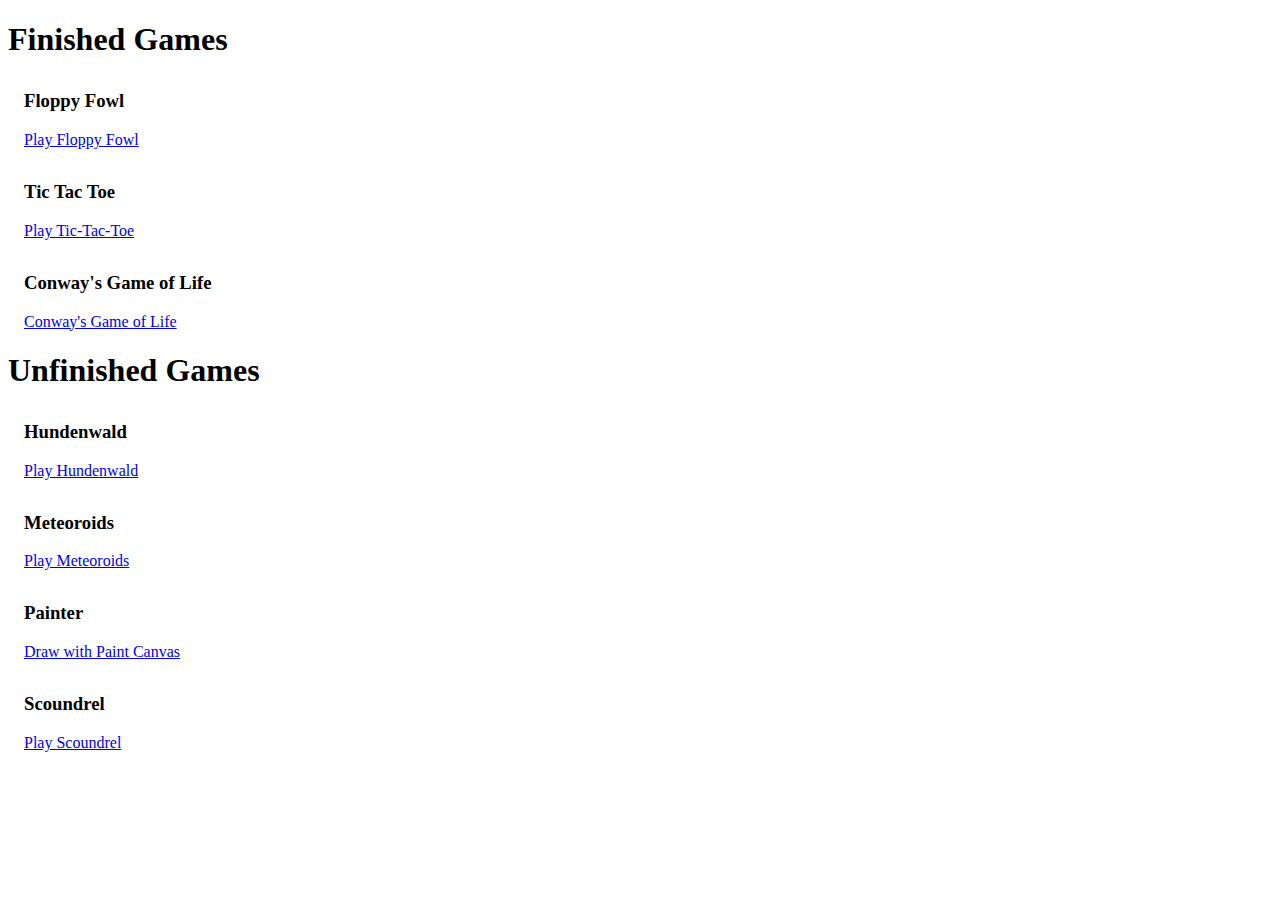
<file: index.html>
<!DOCTYPE html>
<html lang="en">

<head>
  <meta charset="UTF-8" />
  <meta name="viewport" content="width=device-width, initial-scale=1.0" />
  <meta http-equiv="X-UA-Compatible" content="ie=edge" />
  <script src="https://code.jquery.com/jquery-3.3.1.slim.min.js"
    integrity="sha384-q8i/X+965DzO0rT7abK41JStQIAqVgRVzpbzo5smXKp4YfRvH+8abtTE1Pi6jizo"
    crossorigin="anonymous"></script>
  <script src="https://cdnjs.cloudflare.com/ajax/libs/popper.js/1.14.3/umd/popper.min.js"
    integrity="sha384-ZMP7rVo3mIykV+2+9J3UJ46jBk0WLaUAdn689aCwoqbBJiSnjAK/l8WvCWPIPm49"
    crossorigin="anonymous"></script>
  <link rel="stylesheet" href="https://stackpath.bootstrapcdn.com/bootstrap/4.1.3/css/bootstrap.min.css"
    integrity="sha384-MCw98/SFnGE8fJT3GXwEOngsV7Zt27NXFoaoApmYm81iuXoPkFOJwJ8ERdknLPMO" crossorigin="anonymous" />
  <script src="https://stackpath.bootstrapcdn.com/bootstrap/4.1.3/js/bootstrap.min.js"
    integrity="sha384-ChfqqxuZUCnJSK3+MXmPNIyE6ZbWh2IMqE241rYiqJxyMiZ6OW/JmZQ5stwEULTy"
    crossorigin="anonymous"></script>
  <link rel="stylesheet" href="index.css" />
  <title>Andrew's Browser Games</title>
</head>

<body>
  <h1 class="text-primary font-weight-bold text-center mt-4">Finished Games</h1>
  <div class="container text-center d-flex flex-wrap">
    <div class="card spacerize">
      <div class="card-header">
        <h3 class="font-weight-bold text-center">Floppy Fowl</h3>
      </div>
      <div class="card-body">
        <div><a class="btn btn-primary" href="Floppyfowl/floppy.html">Play Floppy Fowl</a></div>
      </div>
    </div>
    <div class="card spacerize">
      <div class="card-header">
        <h3 class="font-weight-bold text-center">Tic Tac Toe</h3>
      </div>
      <div class="card-body">
        <div><a class="btn btn-primary" href="tic-tac-toe/tictactoe.html">Play Tic-Tac-Toe</a></div>
      </div>
    </div>
    <div class="card spacerize">
      <div class="card-header">
        <h3 class="font-weight-bold text-center">Conway's Game of Life</h3>
      </div>
      <div class="card-body">
        <a class="btn btn-primary" href="Game-Of-Life/index.html">Conway's Game of Life</a>
      </div>
    </div>
  </div>
  <h1 class="text-primary font-weight-bold text-center mt-4">Unfinished Games</h1>
  <div class="container text-center d-flex flex-wrap">
    <div class="card spacerize">
      <div class="card-header">
        <h3 class="font-weight-bold text-center">Hundenwald</h3>
      </div>
      <div class="card-body">
        <div><a class="btn btn-primary" href="Hundenwald/hwald.html">Play Hundenwald</a></div>
      </div>
    </div>
    <div class="card spacerize">
      <div class="card-header">
        <h3 class="font-weight-bold text-center">Meteoroids</h3>
      </div>
      <div class="card-body">
        <div><a class="btn btn-primary" href="Meteoroids/meteoroids.html">Play Meteoroids</a></div>
      </div>
    </div>
    <div class="card spacerize">
      <div class="card-header">
        <h3 class="font-weight-bold text-center">Painter</h3>
      </div>
      <div class="card-body">
        <div><a class="btn btn-primary" href="paint-canvas/paint.html">Draw with Paint Canvas</a></div>
      </div>
    </div>
    <div class="card spacerize">
      <div class="card-header">
        <h3 class="font-weight-bold text-center">Scoundrel</h3>
      </div>
      <div class="card-body">
        <div><a class="btn btn-primary" href="Scoundrel/scoundrel.html">Play Scoundrel</a></div>
      </div>
    </div>
  </div>
</body>

</html>
</file>
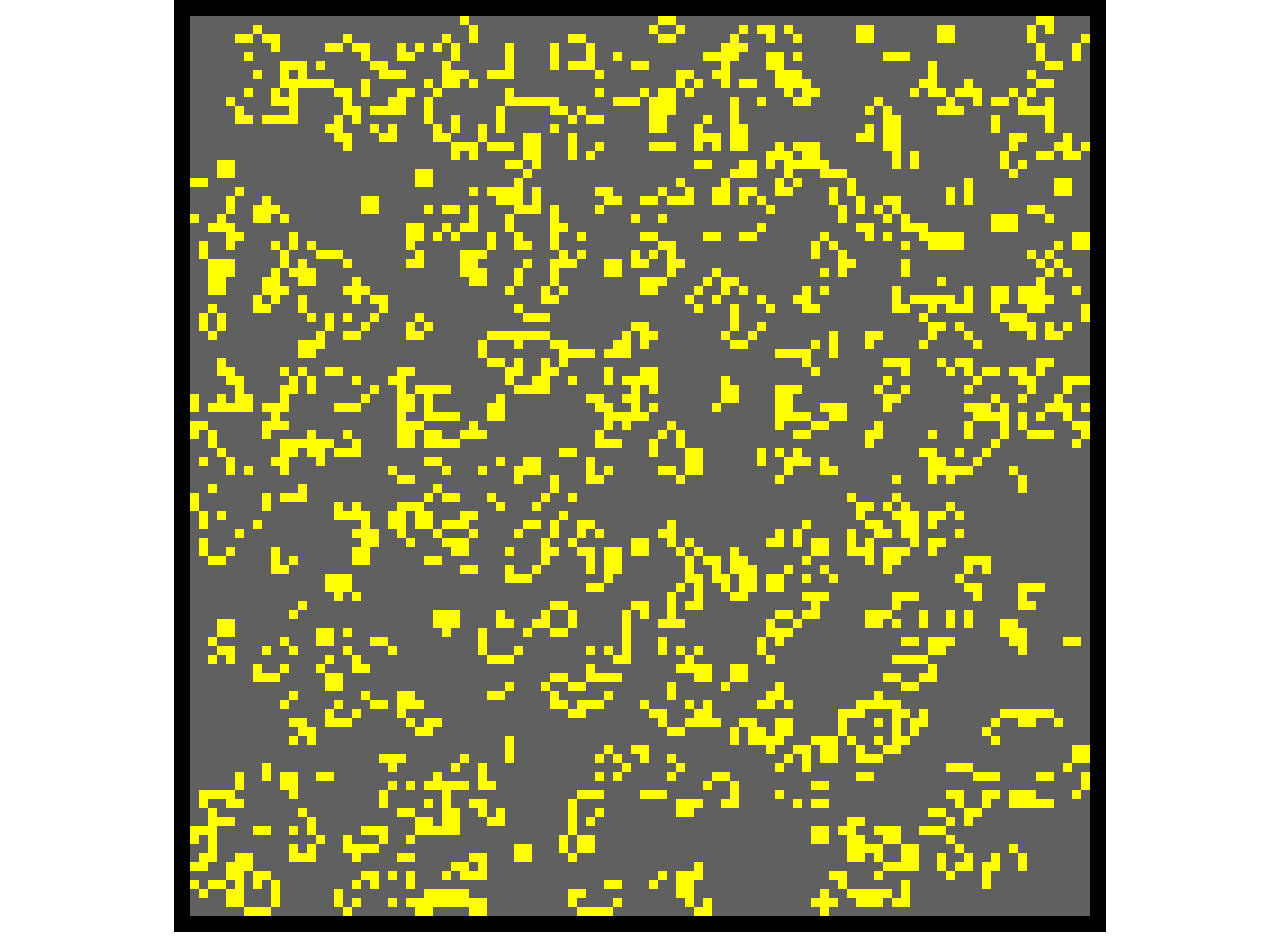
<file: Game-Of-Life/index.html>
<!DOCTYPE html>
<html lang="en">
<head>
    <meta charset="UTF-8">
    <meta name="viewport" content="width=device-width, initial-scale=1.0">
    <title>Conway's Game of Life</title>
    <link rel="stylesheet" href="gameoflife.css" />
</head>
<body>
    <div class="center">
        <canvas id="canvas"></canvas>
    </div>
</body>
<script src="gameoflife.js"></script>
</html>
</file>
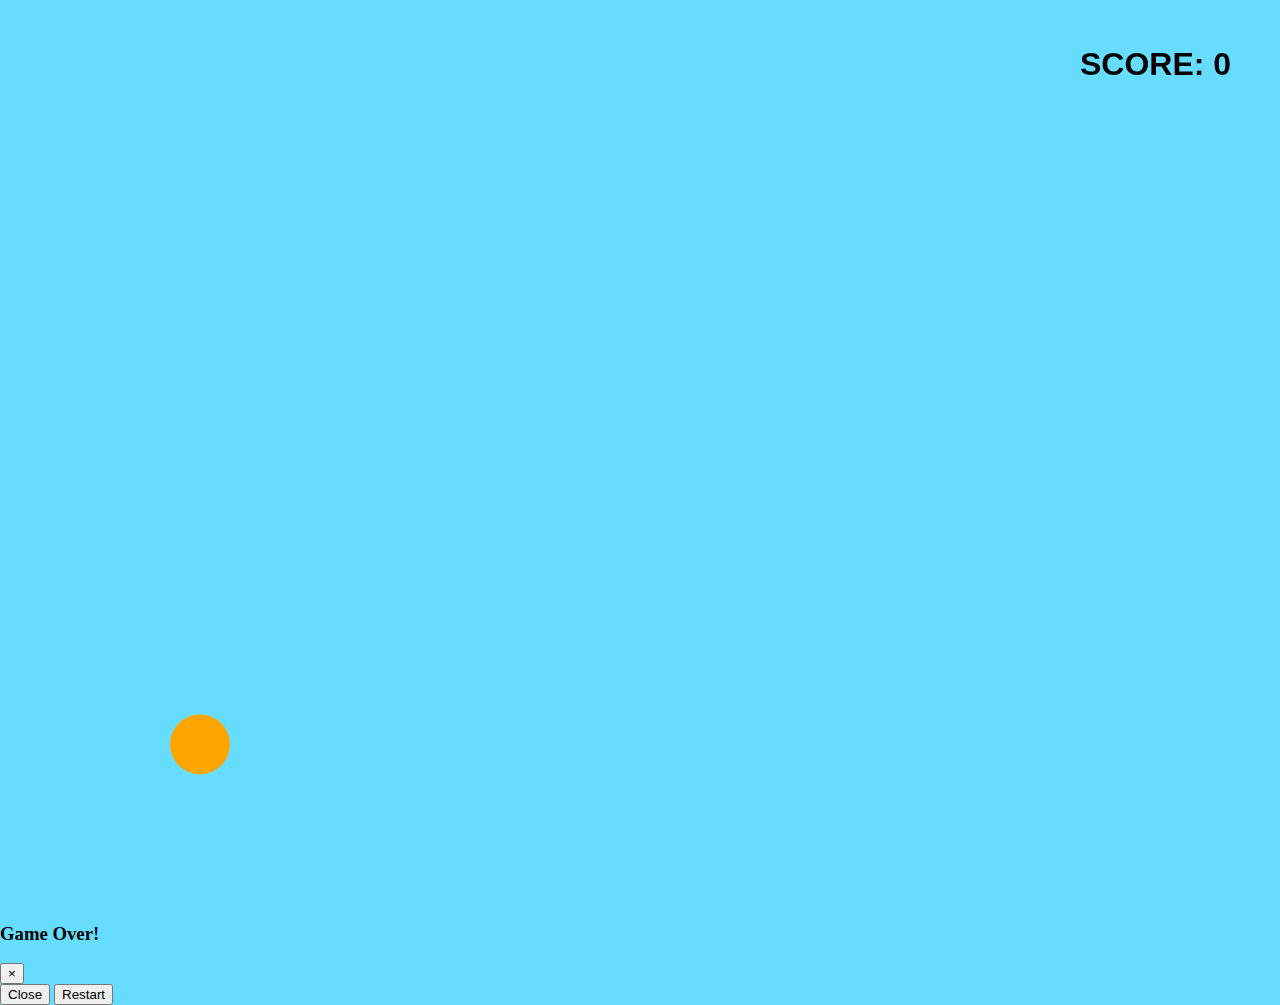
<file: Floppyfowl/floppy.html>
<!DOCTYPE html>
<html lang="en">
  <head>
    <meta charset="UTF-8" />
    <meta name="viewport" content="width=device-width, initial-scale=1.0" />
    <meta http-equiv="X-UA-Compatible" content="ie=edge" />
    <script
      src="https://code.jquery.com/jquery-3.3.1.slim.min.js"
      integrity="sha384-q8i/X+965DzO0rT7abK41JStQIAqVgRVzpbzo5smXKp4YfRvH+8abtTE1Pi6jizo"
      crossorigin="anonymous"
    ></script>
    <script
      src="https://cdnjs.cloudflare.com/ajax/libs/popper.js/1.14.3/umd/popper.min.js"
      integrity="sha384-ZMP7rVo3mIykV+2+9J3UJ46jBk0WLaUAdn689aCwoqbBJiSnjAK/l8WvCWPIPm49"
      crossorigin="anonymous"
    ></script>
    <link
      rel="stylesheet"
      href="https://stackpath.bootstrapcdn.com/bootstrap/4.1.3/css/bootstrap.min.css"
      integrity="sha384-MCw98/SFnGE8fJT3GXwEOngsV7Zt27NXFoaoApmYm81iuXoPkFOJwJ8ERdknLPMO"
      crossorigin="anonymous"
    />
    <script
      src="https://stackpath.bootstrapcdn.com/bootstrap/4.1.3/js/bootstrap.min.js"
      integrity="sha384-ChfqqxuZUCnJSK3+MXmPNIyE6ZbWh2IMqE241rYiqJxyMiZ6OW/JmZQ5stwEULTy"
      crossorigin="anonymous"
    ></script>
    <link rel="stylesheet" type="text/css" href="./floppy.css" />
    <title>Floppy Fowl</title>
  </head>
  <body>
    <canvas id="floppy-fowl">
      <!-- Fallback warning -->
      You must have a browser able to support the Canvas API to play.
    </canvas>
    <script
      src="./floppy-main.mjs"
      type="module"
      crossorigin="anonymous"
    ></script>

    <!-- Game Over Modal -->
    <div
      class="modal fade"
      id="game-over-modal"
      tabindex="-1"
      role="dialog"
      aria-labelledby="game-over-modal"
      aria-hidden="true"
    >
      <div class="modal-dialog modal-dialog-centered" role="document">
        <div class="modal-content">
          <div class="modal-header">
            <h3 class="modal-title" id="exampleModalLongTitle">Game Over!</h3>
            <button
              type="button"
              class="close"
              data-dismiss="modal"
              aria-label="Close"
            >
              <span aria-hidden="true">&times;</span>
            </button>
          </div>
          <div class="modal-body" id="game-stats"></div>
          <div class="modal-footer justify-content-between">
            <button
              type="button"
              class="btn btn-secondary"
              data-dismiss="modal"
            >
              Close
            </button>
            <button type="button" class="btn btn-primary" id="restart-button">
              Restart
            </button>
          </div>
        </div>
      </div>
    </div>
  </body>
</html>
</file>
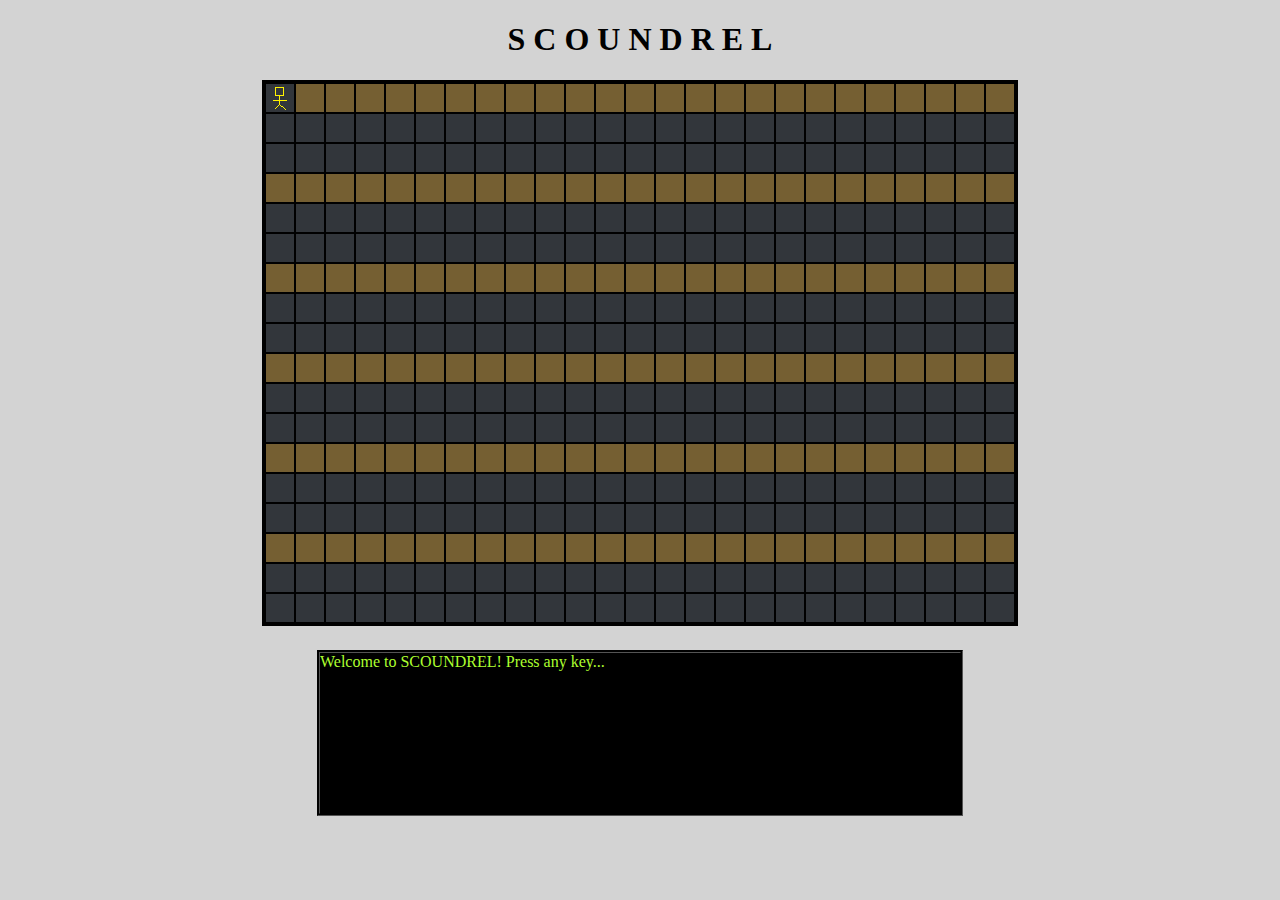
<file: Scoundrel/scoundrel.html>
<!DOCTYPE html>
<html lang="en">
  <head>
    <meta charset="UTF-8" />
    <meta name="viewport" content="width=device-width, initial-scale=1.0" />
    <meta http-equiv="X-UA-Compatible" content="ie=edge" />
    <title>Scoundrel</title>
    <link rel="stylesheet" href="scoundrel.css" />
  </head>
  <body>
    <h1 class="centerize">S C O U N D R E L</h1>
    <div id="screen">
      <canvas id="scoundrel"
        >Your browser must support the HTML Canvas API to play.</canvas
      >
    </div>
    <div class="centerize">
      <div id="status"></div>
    </div>
  </body>
  <script src="js/scoundrel.mjs" type="module"></script>
</html>
</file>
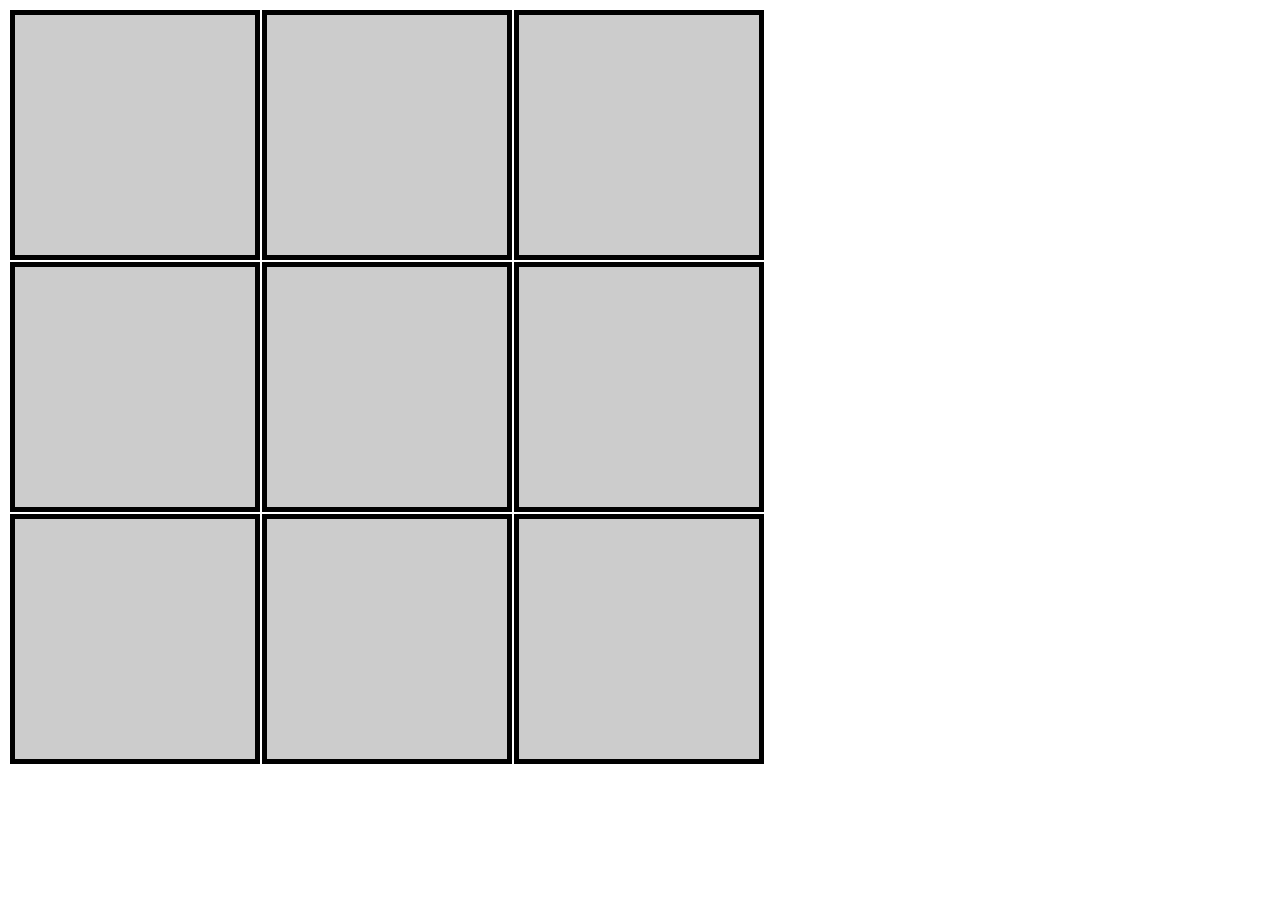
<file: tic-tac-toe/tictactoe.html>
<!DOCTYPE html>
<html lang="en">
  <head>
    <meta charset="UTF-8" />
    <meta name="viewport" content="width=device-width, initial-scale=1.0" />
    <meta http-equiv="X-UA-Compatible" content="ie=edge" />
    <title>Tic Tac Toe</title>
    <link rel="stylesheet" href="tictactoe.css" />
  </head>
  <body>
    <div>
      <table class="tic-tac-toe">
        <tr>
          <td id="cell-1"></td>
          <td id="cell-2"></td>
          <td id="cell-3"></td>
        </tr>
        <tr>
          <td id="cell-4"></td>
          <td id="cell-5"></td>
          <td id="cell-6"></td>
        </tr>
        <tr>
          <td id="cell-7"></td>
          <td id="cell-8"></td>
          <td id="cell-9"></td>
        </tr>
      </table>
    </div>
  </body>
  <script src="tictactoe.js"></script>
</html>
</file>
<file: index.css>
.spacerize {
    width: 30%;
    margin-left: 1rem;
    margin-right: 1rem;
    margin-top: 2rem;
}

.container {
    max-width: 85%;
}
</file>
<file: Game-Of-Life/gameoflife.css>
body {
    margin: 0;
    overflow: hidden;
}
  
.center {
    text-align: center;
    margin: auto;
}

canvas {
    border: 1rem solid black;
}
</file>
<file: Floppyfowl/floppy.css>
body {
  margin: 0;
  overflow: hidden;
  background: #6df;
}
</file>
<file: Scoundrel/scoundrel.css>
body {
  margin: 0;
  overflow: hidden;
  background-color: lightgray;
}

.centerize {
  display: flex;
  justify-content: center;
}

#scoundrel {
  border: 3px solid black;
}

#screen {
  display: flex;
  justify-content: center;
}

#status {
  margin-top: 1.5rem;
  width: 50%;
  height: 10rem;
  border: 3px groove black;
  overflow: scroll;
  background-color: black;
  color: greenyellow;
}
</file>
<file: tic-tac-toe/tictactoe.css>
.tic-tac-toe td {
  border: 5px solid black;
  padding: 0;
  margin: 0;
  width: 15rem;
  height: 15rem;
  background-color: #ccc;
  text-align: center;
}

h1 {
  font-size: 7.5rem;
  line-height: 0;
}
</file>
